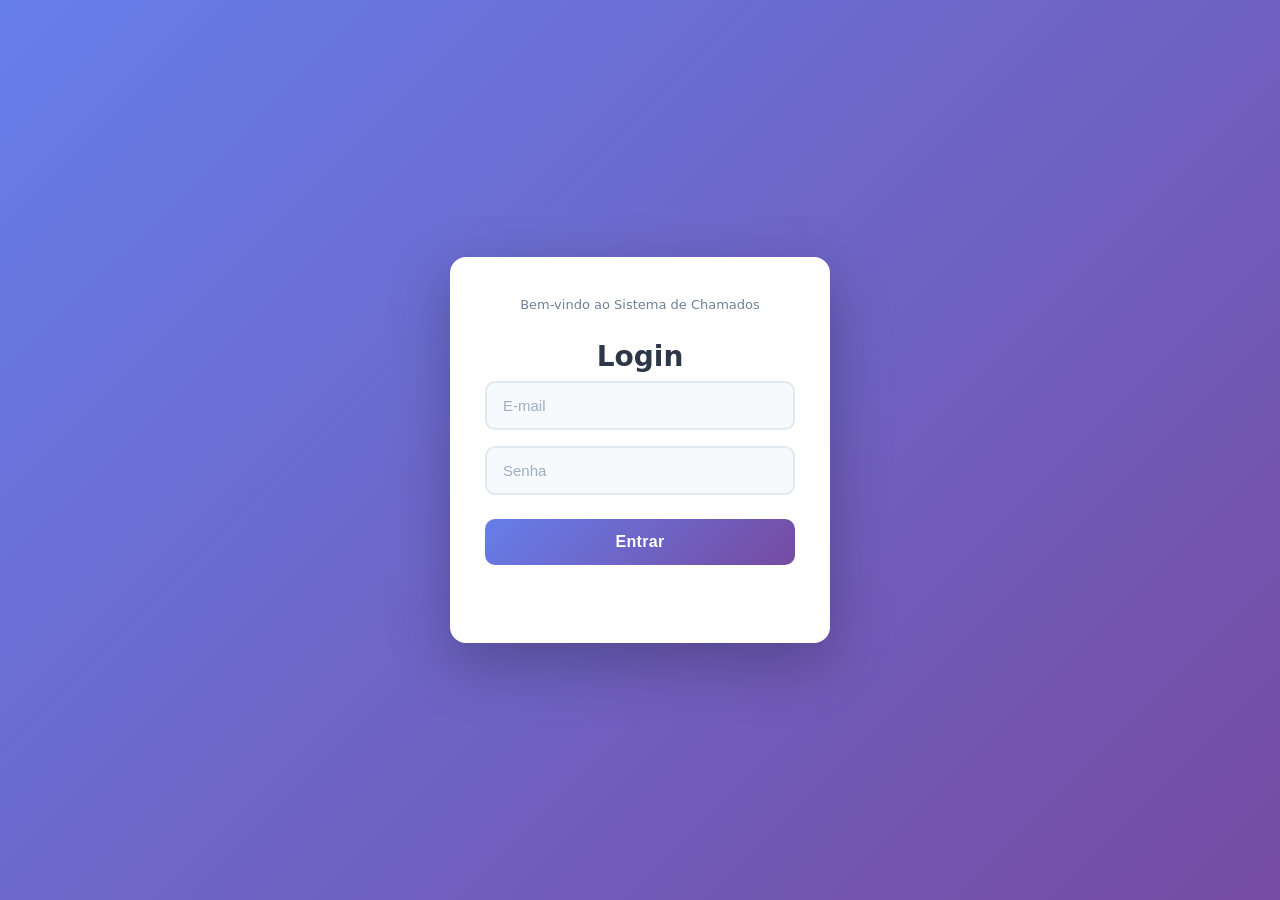
<file: frontend/index.html>
<!DOCTYPE html>
<html lang="pt-BR">
<head>
    <meta charset="UTF-8">
    <meta name="viewport" content="width=device-width, initial-scale=1.0">
    <title>Login - Sistema de Chamados</title>
    <link rel="stylesheet" href="css/login.css">
</head>
<body>

<div class="login-container">
    <h2>Login</h2>

    <form id="loginForm">
        <input
            type="email"
            id="email"
            placeholder="E-mail"
            required
        >

        <input
            type="password"
            id="senha"
            placeholder="Senha"
            required
        >

        <button type="submit">
            Entrar
        </button>
    </form>

    <p id="mensagem"></p>
</div>

<script src="js/script.js"></script>

</body>
</html>
</file>
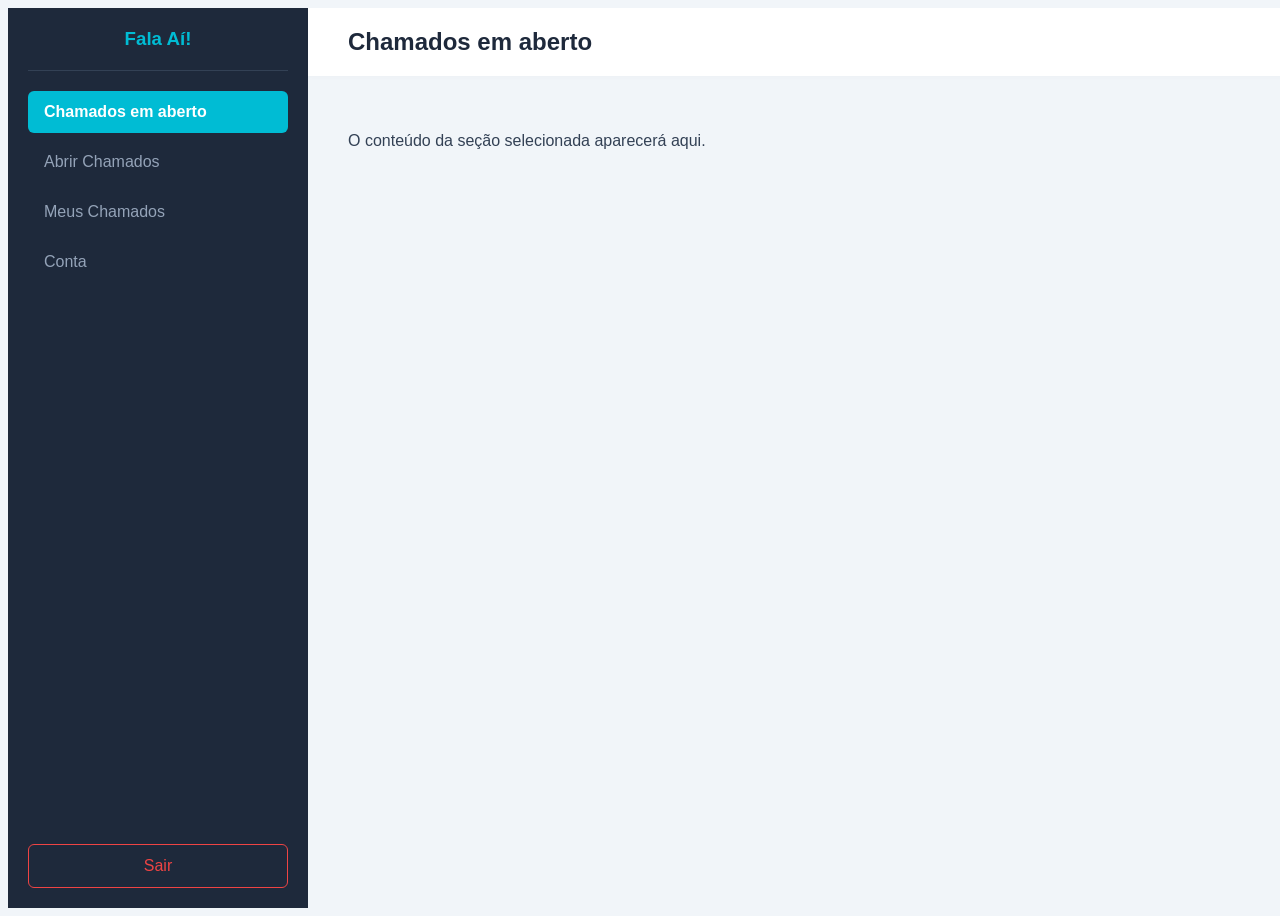
<file: frontend/dashboard.html>
<!DOCTYPE html>
<html lang="pt-BR">
<head>
    <meta charset="UTF-8">
    <meta name="viewport" content="width=device-width, initial-scale=1.0">
    <title>Painel - Sistema de Chamados</title>
    <link rel="stylesheet" href="style.css">
</head>
<body class="dashboard-page">

<div class="dashboard-layout">
    
    <aside class="sidebar">
        <div class="sidebar-header">
            <h3>Fala Aí!</h3>
        </div>
        
        <nav class="sidebar-menu">
            <button class="menu-btn active">Chamados em aberto</button>
            <button class="menu-btn">Abrir Chamados</button>
            <button class="menu-btn">Meus Chamados</button>
            <button class="menu-btn">Conta</button>
        </nav>

        <div class="sidebar-footer">
            <button id="btn-sair" class="menu-btn logout-btn">Sair</button>
        </div>
    </aside>

    <main class="content-area">
        <header class="content-header">
            <h1 id="page-title">Chamados em aberto</h1>
        </header>
        <section class="content-body">
            <p>O conteúdo da seção selecionada aparecerá aqui.</p>
        </section>
    </main>

</div>

<script src="script.js"></script>
</body>
</html>
</file>
<file: frontend/css/login.css>
* {
    box-sizing: border-box;
    margin: 0;
    padding: 0;
}

body {
    font-family: 'Segoe UI', system-ui, -apple-system, sans-serif;
    background: linear-gradient(135deg, #667eea 0%, #764ba2 100%);
    min-height: 100vh;
    display: flex;
    justify-content: center;
    align-items: center;
    padding: 20px;
}

.login-container {
    background: #ffffff;
    padding: 40px 35px;
    border-radius: 16px;
    box-shadow: 0 20px 60px rgba(0, 0, 0, 0.25);
    display: flex;
    flex-direction: column;
    width: 100%;
    max-width: 380px;
    animation: slideUp 0.5s ease-out;
}

@keyframes slideUp {
    from { opacity: 0; transform: translateY(20px); }
    to   { opacity: 1; transform: translateY(0); }
}

h2 {
    text-align: center;
    color: #2d3748;
    margin-bottom: 8px;
    font-size: 28px;
    font-weight: 700;
}

.login-container::before {
    content: "Bem-vindo ao Sistema de Chamados";
    display: block;
    text-align: center;
    color: #718096;
    font-size: 13px;
    margin-bottom: 28px;
    order: -1;
}

form {
    display: flex;
    flex-direction: column;
}

input {
    margin-bottom: 16px;
    padding: 14px 16px;
    border: 2px solid #e2e8f0;
    border-radius: 10px;
    font-size: 15px;
    background: #f7fafc;
    transition: all 0.2s ease;
    outline: none;
}

input:focus {
    border-color: #667eea;
    background: #ffffff;
    box-shadow: 0 0 0 3px rgba(102, 126, 234, 0.15);
}

input::placeholder {
    color: #a0aec0;
}

button {
    padding: 14px;
    margin-top: 8px;
    background: linear-gradient(135deg, #667eea 0%, #764ba2 100%);
    color: #ffffff;
    border: none;
    border-radius: 10px;
    font-size: 16px;
    font-weight: 600;
    cursor: pointer;
    transition: transform 0.15s ease, box-shadow 0.2s ease, opacity 0.2s ease;
    letter-spacing: 0.3px;
}

button:hover {
    transform: translateY(-2px);
    box-shadow: 0 10px 20px rgba(102, 126, 234, 0.35);
    opacity: 0.95;
}

button:active {
    transform: translateY(0);
}

#mensagem {
    text-align: center;
    margin-top: 18px;
    font-weight: 500;
    font-size: 14px;
    color: #e53e3e;
    min-height: 20px;
}
</file>
<file: frontend/style.css>
/* Seu estilo atual preservado */
body {
    font-family: Arial, sans-serif;
    background: #f4f4f4;

    display: flex;
    justify-content: center;
    align-items: center;

    height: 100vh;
}

.login-container {
    background: white;
    padding: 30px;

    border-radius: 8px;

    display: flex;
    flex-direction: column;

    width: 300px;
}

h2 {
    text-align: center;
}

input {
    margin-bottom: 10px;
    padding: 10px;
}

button {
    padding: 10px;
    cursor: pointer;
}

#mensagem {
    text-align: center;
    margin-top: 15px;
    font-weight: bold;
}

/* ========================================== */
/* NOVOS ESTILOS PARA O DASHBOARD            */
/* ========================================== */

/* Remove o alinhamento flex centralizado do body apenas no Dashboard */
body.dashboard-page {
    display: block;
    height: 100vh;
    overflow: hidden;
    background-color: #f1f5f9;
}

.dashboard-layout {
    display: flex;
    width: 100vw;
    height: 100vh;
}

/* Estilização da Barra Lateral */
.sidebar {
    width: 260px;
    background-color: #1e293b;
    color: #f8fafc;
    display: flex;
    flex-direction: column;
    justify-content: space-between;
    padding: 20px;
}

.sidebar-header h3 {
    text-align: center;
    padding-bottom: 20px;
    border-bottom: 1px solid #334155;
    color: #00bcd4;
    margin: 0;
}

.sidebar-menu {
    display: flex;
    flex-direction: column;
    gap: 8px;
    margin-top: 20px;
    flex-grow: 1;
}

/* Botões da Sidebar */
.menu-btn {
    width: 100%;
    background: transparent;
    border: none;
    color: #94a3b8;
    padding: 12px 16px;
    text-align: left;
    border-radius: 6px;
    cursor: pointer;
    font-size: 16px;
    transition: all 0.2s ease;
}

.menu-btn:hover {
    background-color: #334155;
    color: #f8fafc;
}

.menu-btn.active {
    background-color: #00bcd4;
    color: white;
    font-weight: bold;
}

/* Botão Sair na parte inferior */
.logout-btn {
    color: #ef4444;
    border: 1px solid #ef4444;
    text-align: center;
}

.logout-btn:hover {
    background-color: #ef4444;
    color: white;
}

/* Área de Conteúdo Principal */
.content-area {
    flex-grow: 1;
    display: flex;
    flex-direction: column;
}

.content-header {
    background-color: white;
    padding: 20px 40px;
    box-shadow: 0 2px 4px rgba(0,0,0,0.02);
}

.content-header h1 {
    font-size: 24px;
    color: #1e293b;
    margin: 0;
}

.content-body {
    padding: 40px;
    color: #334155;
}
</file>
